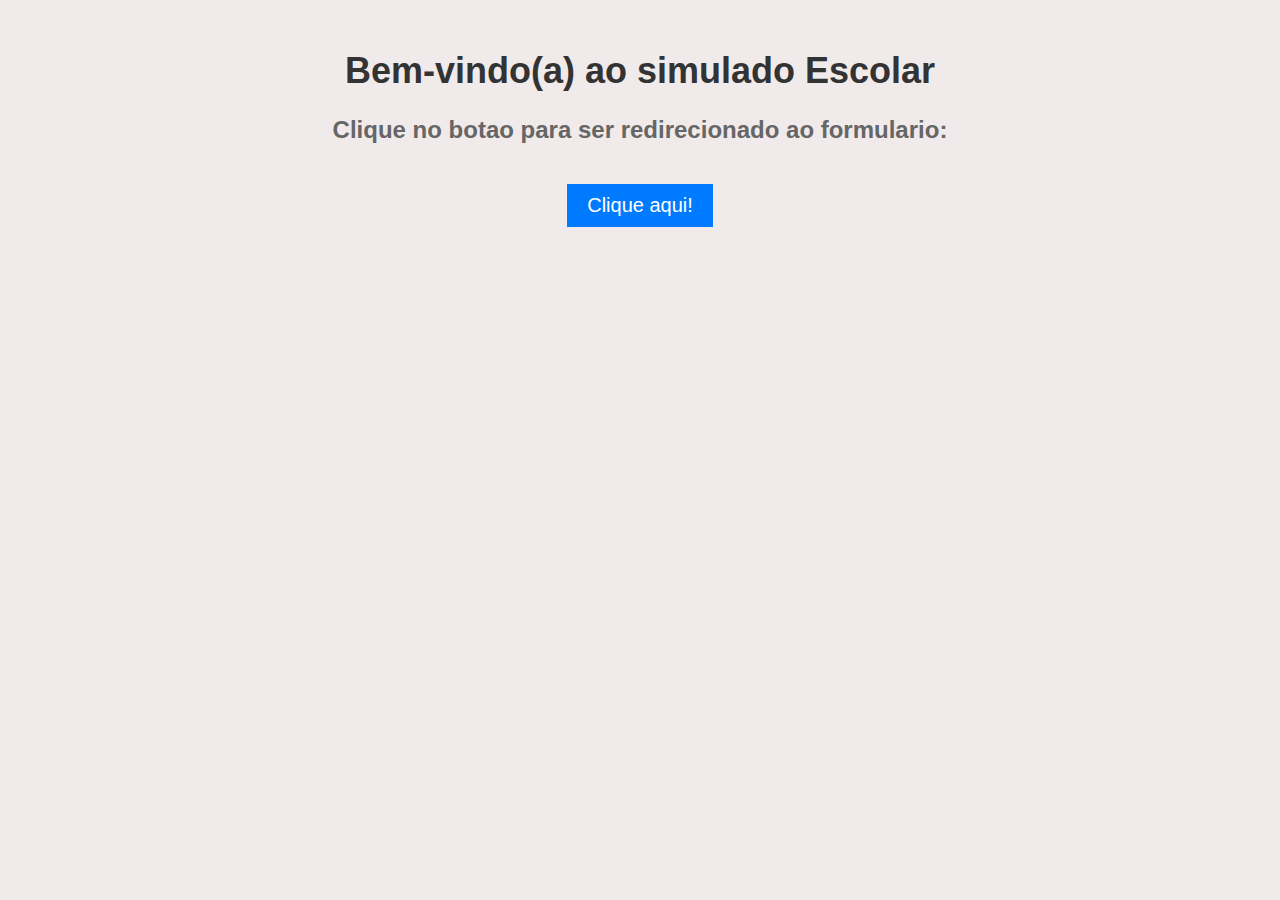
<file: index.html>
<!DOCTYPE html>
<html lang="pt-br">
<head>
    <meta charset="UTF-8">
    <meta name="viewport" content="width=device-width, initial-scale=1.0">
    <link rel="stylesheet" href="./css/index.css">
    <title>Simulado Escolar</title>

</head>
<body>
    <center>
    <h1>Bem-vindo(a) ao simulado Escolar</h1>
    <h2>Clique no botao para ser redirecionado ao formulario:</h2>
    <button>
        <a href="index2.html">Clique aqui!
    </button>
    </center>

    
</body>
</html>
</file>
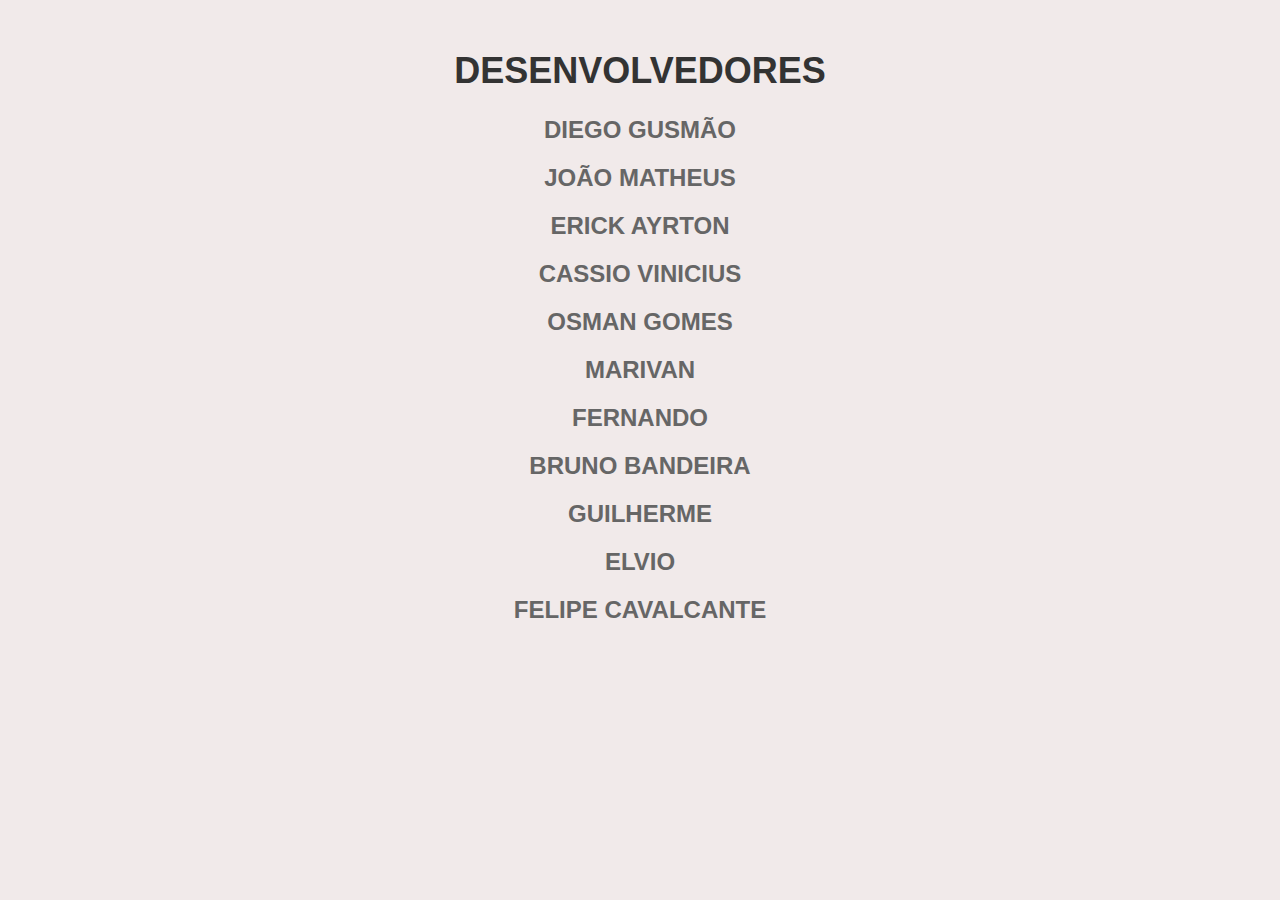
<file: final.html>
<!DOCTYPE html>
<html lang="en">
<head>
    <meta charset="UTF-8">
    <meta name="viewport" content="width=device-width, initial-scale=1.0">
    <link rel="stylesheet" href="css/final.css" rel="stylesheet">
    <title>Desenvolvedores</title>
</head>
<CENTER>
<body>
    <h1>DESENVOLVEDORES</h1>
    <H2>DIEGO GUSMÃO</H2>
    <H2>JOÃO MATHEUS</H2>
    <h2>ERICK AYRTON</h2>
    <h2>CASSIO VINICIUS</h2>
    <h2>OSMAN GOMES</h2>
    <h2>MARIVAN</h2>
    <h2>FERNANDO</h2>
    <h2>BRUNO BANDEIRA</h2>
    <h2>GUILHERME</h2>
    <h2>ELVIO</h2>
    <h2>FELIPE CAVALCANTE</h2>

    
</body>
</CENTER>
</html>
</file>
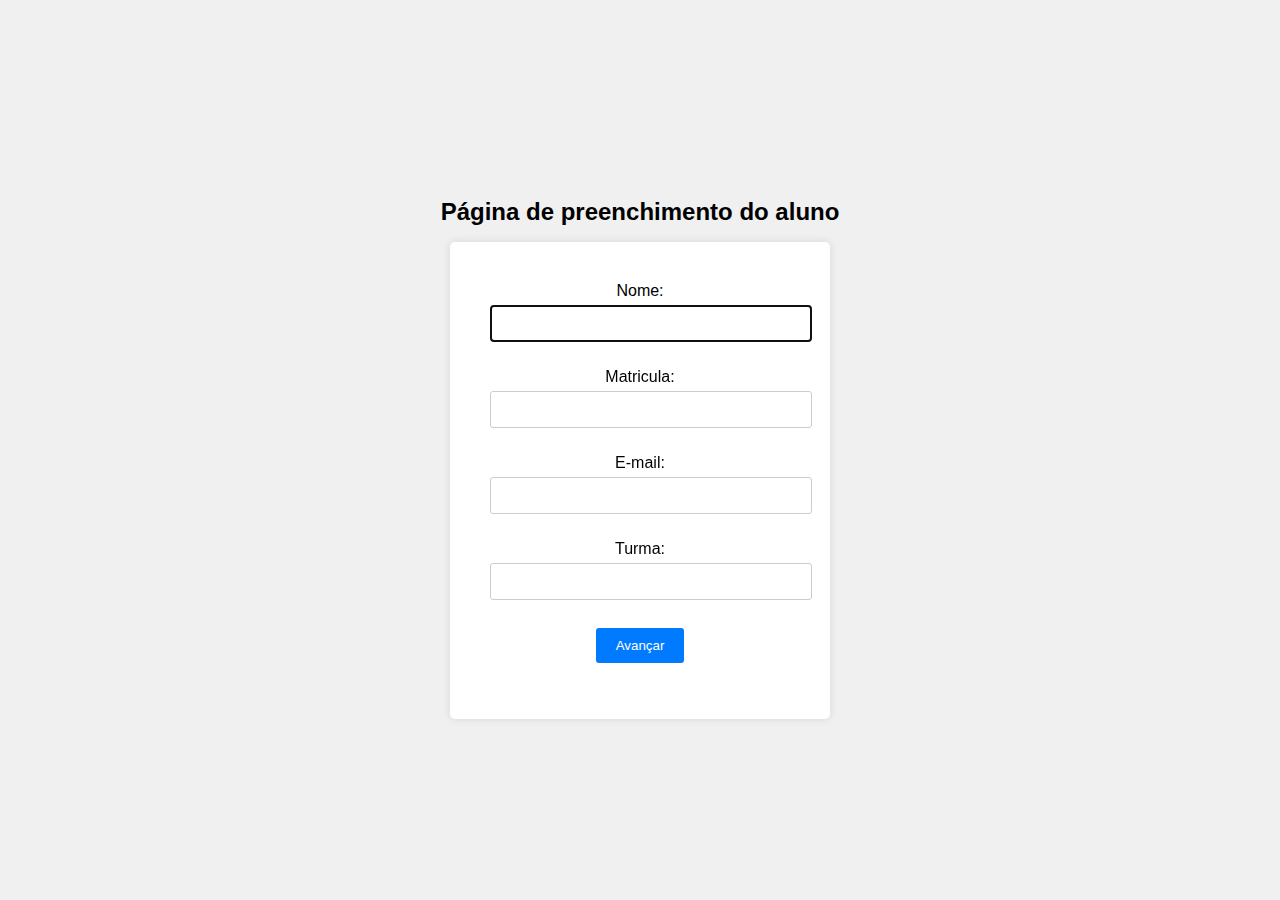
<file: index2.html>
<!DOCTYPE html>
<html lang="pt-br">
<head>
    <meta charset="UTF-8">
    <meta name="viewport" content="width=device-width, initial-scale=1.0">
    <link rel="stylesheet" href="./css/index2.css">
    <title>Preencimento do aluno</title>

</head>
<body>
    <center>
    <h1>Página de preenchimento do aluno</h1>
    <form method="post" action="./teste132.html">
        <label for="inome">Nome:</label>
        <input type="text" name="Nome" id="inome" required autofocus>
    
        <p><label for="imatricula">Matricula:</label>
            <input type="text" name="Matricula" id="imatricula" required>
            </p>
            <p><label for="iemail">E-mail:</label>
                <input type="text" name="E-mail" id="iemail" required>
                </p>
                <p><label for="iturma">Turma:</label>
                    <input type="text" name="Turma" id="iturma" required> <br> <br>
                    <input type="submit" formaction="./teste132.html" value="Avançar">
                    
                    
                </p>
                
               
    </form>
    </center>

</body>
</html>
</file>
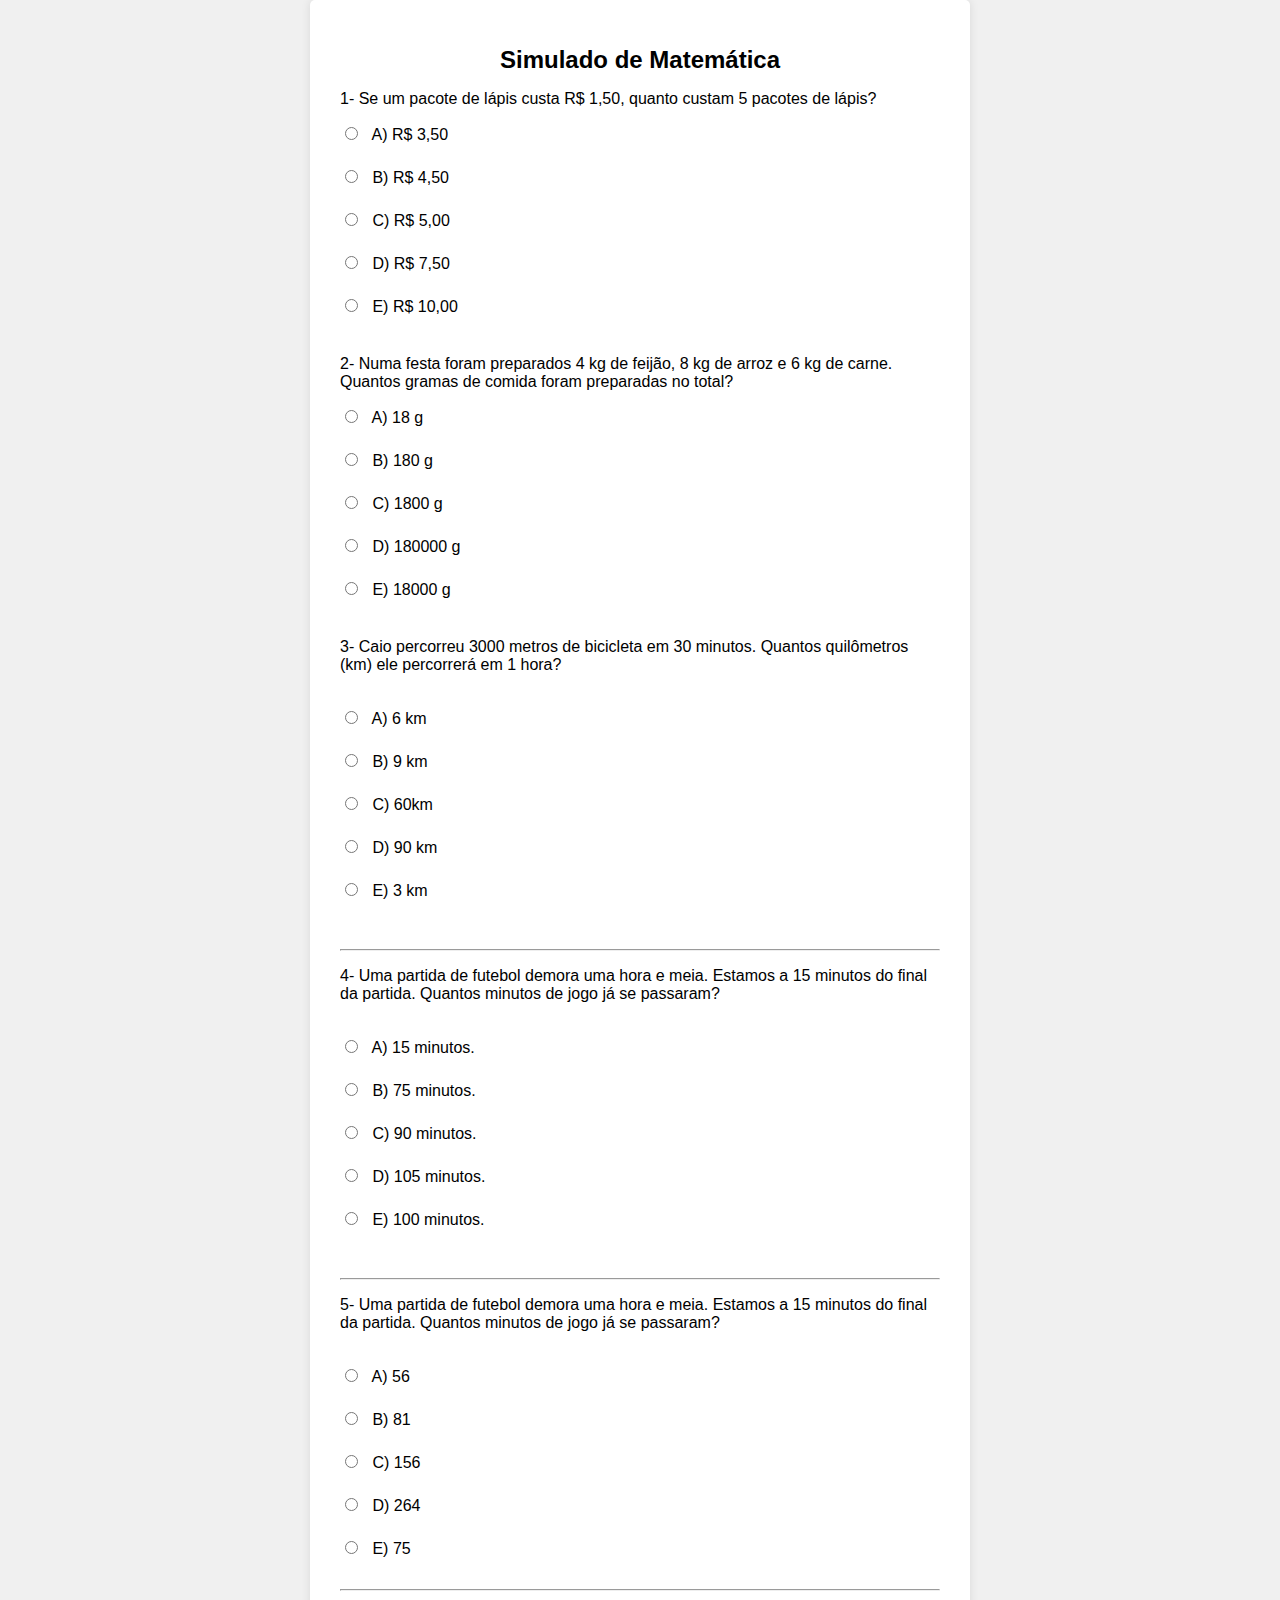
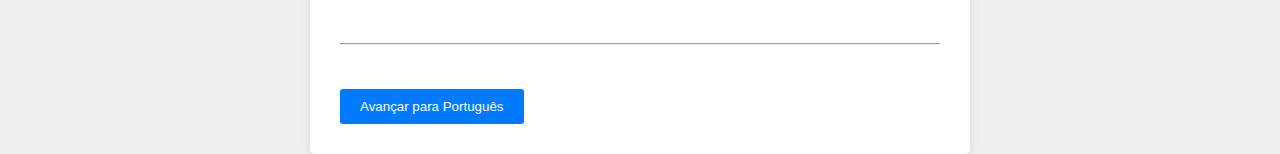
<file: teste132.html>
<!DOCTYPE html>
<html lang="en">
<head>
    <meta charset="UTF-8">
    <meta name="viewport" content="width=device-width, initial-scale=1.0">
    <link rel="stylesheet" href="./css/matematica.css">
    <title>Simulado</title>
</head>
<body>
    <div id="matematica" style="display: block;">
        <form method="post" action="teste.html" id="matematicaForm">
            <h1>Simulado de Matemática</h1>
            <p>1- Se um pacote de lápis custa R$ 1,50, quanto custam 5 pacotes de lápis?</p>
            <label>
                <input type="radio" name="resposta1" value="A" data-resposta-correta="true" required> A) R$ 3,50
            </label><br>
            <label>
                <input type="radio" name="resposta1" value="B" data-resposta-correta="false" required> B) R$ 4,50
            </label><br>
            <label>
                <input type="radio" name="resposta1" value="C" data-resposta-correta="false" required> C) R$ 5,00
            </label><br>
            <label>
                <input type="radio" name="resposta1" value="D" data-resposta-correta="false" required> D) R$ 7,50
            </label><br>
            <label>
                <input type="radio" name="resposta1" value="E" data-resposta-correta="false" required> E) R$ 10,00
            </label><br>
            
            <p>2- Numa festa foram preparados 4 kg de feijão, 8 kg de arroz e 6 kg de carne.<br>
                Quantos gramas de comida foram preparadas no total?</p>
            <label>
                <input type="radio" name="resposta2" value="A" data-resposta-correta="false" required> A) 18 g
            </label><br>
            <label>
                <input type="radio" name="resposta2" value="B" data-resposta-correta="false" required> B) 180 g 
            </label><br>
            <label>
                <input type="radio" name="resposta2" value="C" data-resposta-correta="false" required> C) 1800 g
            </label><br>
            <label>
                <input type="radio" name="resposta2" value="D" data-resposta-correta="false" required> D) 180000 g
            </label><br>
            <label>
                <input type="radio" name="resposta2" value="E" data-resposta-correta="true" required> E) 18000 g
            </label><br>
            <p>3- Caio percorreu 3000 metros de bicicleta em 30 minutos. Quantos quilômetros<br>
                (km) ele percorrerá em 1 hora?
            </p><br>
            <label>
                <input type="radio" name="resposta3" value="A"data-resposta-correta="true" required> A) 6 km
            </label><br>
            <label>
                <input type="radio" name="resposta3" data-resposta-correta="false" required> B) 9 km
            </label><br>
            <label>
                <input type="radio" name="resposta3" value="C" data-resposta-correta="false" required> C) 60km 
            </label><br>
            <label>
                <input type="radio" name="resposta3" value="D" data-resposta-correta="false" required> D) 90 km
            </label><br>
            <label>
                <input type="radio" name="resposta3" value="E" data-resposta-correta="false" required> E) 3 km
            </label><br>
            <br> <hr>
    
            <p>4- Uma partida de futebol demora uma hora e meia. Estamos a 15 minutos do final<br>
                da partida. Quantos minutos de jogo já se passaram?
            </p><br>
            <label>
                <input type="radio" name="resposta4" value="A" data-resposta-correta="false" required> A) 15 minutos.
            </label><br>
            <label>
                <input type="radio" name="resposta4" value="B" data-resposta-correta="true" required> B) 75 minutos.
            </label><br>
            <label>
                <input type="radio" name="resposta4" value="C" data-resposta-correta="false" required> C) 90 minutos.
            </label><br>
            <label>
                <input type="radio" name="resposta4" value="D" data-resposta-correta="false" required> D) 105 minutos.
            </label><br>
            <label>
                <input type="radio" name="resposta4" value="E" data-resposta-correta="false" required> E) 100 minutos.
            </label><br>
            <br> <hr>
    
            <input type="hidden" name="resposta1_correta" value="B">
            <p>5- Uma partida de futebol demora uma hora e meia. Estamos a 15 minutos do final<br>
                da partida. Quantos minutos de jogo já se passaram?
            </p><br>
            <label>
                <input type="radio" name="resposta5" value="A" data-resposta-correta="false" required> A) 56
            </label><br>
            <label>
                <input type="radio" name="resposta5" value="B" data-resposta-correta="false" required> B) 81
            </label><br>
            <label>
                <input type="radio" name="resposta5" value="C" data-resposta-correta="false" required> C) 156
            </label><br>
            <label>
                <input type="radio" name="resposta5" value="D" data-resposta-correta="true" required> D) 264
            </label><br>
            <label>
                <input type="radio" name="resposta5" value="E" data-resposta-correta="false" required> E) 75
            </label><br>
            <hr><br> <br>
            
            <!-- Adicione mais perguntas de Matemática da mesma maneira, alterando o nome para resposta3, resposta4, etc. -->
            
            <hr><br> <br>
            <input type="submit" value="Avançar para Português">
        </form>
    </div>

    <div id="portugues" style="display: none;">
        <form method="post" action="portugues.html" id="portuguesForm">
            <h1>Simulado de Português</h1>
            <p>1- Qual é o plural de "gato"?</p>
            <label>
                <input type="radio" name="resposta6" value="A" data-resposta-correta="false" required> A) Gatas.
            </label><br>
            <label>
                <input type="radio" name="resposta6" value="B" data-resposta-correta="true" required> B) Gatos.
            </label><br>
            <label>
                <input type="radio" name="resposta6" value="C" data-resposta-correta="false" required> C) Gatus.
            </label><br>
            <label>
                <input type="radio" name="resposta6" value="D" data-resposta-correta="false" required> D) Gatões.
            </label><br>
            <label>
                <input type="radio" name="resposta6" value="E" data-resposta-correta="false" required> E) Gate.
            </label><br>
            <p>2- Qual a forma correta de escrever a palavra no diminutivo de "casa"?</p><br>
            <label>
                <input type="radio" name="resposta7" value="A" data-resposta-correta="true" required> A) Casinha.
            </label><br>
            <label>
                <input type="radio" name="resposta7" value="B" data-resposta-correta="false" required> B) Cazinha. 
            </label><br>
            <label>
                <input type="radio" name="resposta7" value="C" data-resposta-correta="false" required> C) Cassinha.
            </label><br>
            <label>
                <input type="radio" name="resposta7" value="D" data-resposta-correta="false" required> D) Casaína.
            </label><br>
            <label>
                <input type="radio" name="resposta7" value="E" data-resposta-correta="false" required> E) Casão.
            </label><br>
            <br> <hr>
    
        <p>3- Qual a classe gramatical da palavra "rápido"?
            </p><br>
           <label>
               <input type="radio" name="resposta8" value="A" data-resposta-correta="false" required> A) Substantivo.
           </label><br>
           <label>
               <input type="radio" name="resposta8" value="B" data-resposta-correta="false" required> B) Verbo.
           </label><br>
           <label>
               <input type="radio" name="resposta8" value="C" data-resposta-correta="true" required> C) Adjetivo.
           </label><br>
           <label>
               <input type="radio" name="resposta8" value="D" data-resposta-correta="false" required> D) Advérbio.
           </label><br>
           <label>
               <input type="radio" name="resposta8" value="E" data-resposta-correta="false" required> E) Nenhum.
           </label><br>
           <br> <hr>
    
        <p>4- Qual a forma correta de escrever a palavra no plural de "maçã"?
            </p><br>
           <label>
               <input type="radio" name="resposta9" value="A" data-resposta-correta="false" required> A) Maçans.
           </label><br>
           <label>
               <input type="radio" name="resposta9" value="B" data-resposta-correta="true" required> B) Maças.
           </label><br>
           <label>
               <input type="radio" name="resposta9" value="C" data-resposta-correta="false" required> C) Maçãos.
           </label><br>
           <label>
               <input type="radio" name="resposta9" value="D" data-resposta-correta="false" required> D) Maçães.
           </label><br>
           <label>
               <input type="radio" name="resposta9" value="E" data-resposta-correta="false" required> E) Mação.
           </label><br>
           <br> <hr>
    
        <p>5- Qual é o antônimo de "feliz"?
            </p><br>
           <label>
               <input type="radio" name="resposta10" value="A" data-resposta-correta="false" required> A) Alegre.
           </label><br>
           <label>
               <input type="radio" name="resposta10" value="B" data-resposta-correta="true" required> B) Triste.
           </label><br>
           <label>
               <input type="radio" name="resposta10" value="C" data-resposta-correta="false" required> C) Raiviso.
           </label><br>
           <label>
               <input type="radio" name="resposta10" value="D" data-resposta-correta="false" required> D) Contente.
           </label><br>
           <label>
               <input type="radio" name="resposta10" value="E" data-resposta-correta="false" required> E) Satisfeito.
           </label><br>
           <br> <hr>
            <!-- Adicione mais perguntas de Português da mesma maneira, alterando o nome para resposta4, resposta5, etc. -->
            
            <hr><br> <br>
            <input type="submit" value="Avançar para Resultados">
        </form>
    </div>

    <div id="resultado" style="display: none;">
        <h2>Total de Acertos:</h2>
        <p id="acertos"></p>
        <a href="final.html">DESENVOLVEDORES!
        <BR></BR>

    </div>
    <script>
        // Função para alternar entre os formulários
        function alternarFormulario(formularioAtual, formularioDestino) {
            document.getElementById(formularioAtual).style.display = 'none';
            document.getElementById(formularioDestino).style.display = 'block';
        }

        // Função para calcular e exibir o número de respostas corretas
        function calcularRespostasCorretas() {
            var totalPerguntas = 10; // Defina o número total de perguntas
            var respostasCorretas = 0; // Inicialize o contador de respostas corretas

            // Verifique as respostas para cada pergunta
            for (var i = 1; i <= totalPerguntas; i++) {
                var respostaCorreta = document.querySelector(`input[name="resposta${i}"][data-resposta-correta="true"]`);
                var respostaUsuario = document.querySelector(`input[name="resposta${i}"]:checked`);

                if (respostaCorreta && respostaUsuario && respostaCorreta.value === respostaUsuario.value) {
                    respostasCorretas++;
                }
            }

            // Exiba o número de respostas corretas
            var acertosParagrafo = document.getElementById('acertos');
            acertosParagrafo.textContent = `Total de Acertos: ${respostasCorretas} de ${totalPerguntas}`;
        }

        // Adicione um evento de clique para alternar entre os formulários de Matemática e Português
        document.getElementById('matematicaForm').addEventListener('submit', function (e) {
            e.preventDefault(); // Evita o envio padrão do formulário
            alternarFormulario('matematica', 'portugues');
        });

        // Adicione um evento de clique para alternar entre os formulários de Português e Resultados
        document.getElementById('portuguesForm').addEventListener('submit', function (e) {
            e.preventDefault(); // Evita o envio padrão do formulário
            alternarFormulario('portugues', 'resultado');
            calcularRespostasCorretas(); // Calcule e exiba o número de respostas corretas
        });
    </script>
</body>
</html>
</file>
<file: css/index.css>
body {
    background-color: #f1eaea;
    font-family: Arial, sans-serif;
    text-align: center;
    margin: 0;
    padding: 0;
}

h1 {
    font-size: 36px;
    color: #333;
    margin-top: 50px;
}

h2 {
    font-size: 24px;
    color: #666;
    margin-top: 20px;
}

button {
    background-color: #007bff;
    color: #fff;
    font-size: 20px;
    border: none;
    padding: 10px 20px;
    margin-top: 20px;
    cursor: pointer;
    text-decoration: none;
}

button a {
    color: #fff;
    text-decoration: none;
}

button:hover {
    background-color: #0056b3;
}
</file>
<file: css/final.css>
body {
    background-color: #f1eaea;
    font-family: Arial, sans-serif;
    text-align: center;
    margin: 0;
    padding: 0;
}

h1 {
    font-size: 36px;
    color: #333;
    margin-top: 50px;
}

h2 {
    font-size: 24px;
    color: #666;
    margin-top: 20px;
}

button {
    background-color: #007bff;
    color: #fff;
    font-size: 20px;
    border: none;
    padding: 10px 20px;
    margin-top: 20px;
    cursor: pointer;
    text-decoration: none;
}

button a {
    color: #fff;
    text-decoration: none;
}

button:hover {
    background-color: #0056b3;
}
</file>
<file: css/index2.css>
body {
            font-family: Arial, sans-serif;
            background-color: #f0f0f0;
            margin: 0;
            padding: 0;
        }

        center {
            display: flex;
            flex-direction: column;
            align-items: center;
            justify-content: center;
            height: 100vh;
        }

        h1 {
            font-size: 24px;
        }

        form {
            background-color: #ffffff;
            padding: 40px;
            border-radius: 5px;
            box-shadow: 0px 0px 10px rgba(0, 0, 0, 0.1);
            width: 300px;
        }

        label {
            display: block;
            margin-bottom: 5px;
        }

        input[type="text"] {
            width: 100%;
            padding: 10px;
            margin-bottom: 10px;
            border: 1px solid #ccc;
            border-radius: 3px;
        }

        input[type="submit"] {
            background-color: #007bff;
            color: #fff;
            padding: 10px 20px;
            border: none;
            border-radius: 3px;
            cursor: pointer;
        }

        input[type="submit"]:hover {
            background-color: #0056b3;
        }
</file>
<file: css/matematica.css>
body {
    font-family: Arial, sans-serif;
    background-color: #f0f0f0;
    margin: 0;
    padding: 0;
}

center {
    display: flex;
    flex-direction: column;
    align-items: center;
    justify-content: center;
    height: 100vh;
}

h1 {
    font-size: 24px;
    text-align: center;
}

form {
    background-color: #ffffff;
    padding: 30px;
    border-radius: 5px;
    box-shadow: 0px 0px 10px rgba(0, 0, 0, 0.1);
    width: 600px;
    text-align: left;
    margin: 0 auto;
}

p {
    font-size: 16px;
}

label {
    display: block;
    margin-bottom: 5px;
}

input[type="radio"] {
    margin-right: 10px;
}

input[type="submit"] {
    background-color: #007bff;
    color: #fff;
    padding: 10px 20px;
    border: none;
    border-radius: 3px;
    cursor: pointer;
}

input[type="submit"]:hover {
    background-color: #0056b3;
}

button {
    background-color: #007bff;
    color: #fff;
    padding: 10px 20px;
    border: none;
    border-radius: 3px;
    cursor: pointer;
    text-decoration: none;
}

button a {
    color: #fff;
    text-decoration: none;
}

button:hover {
    background-color: #0056b3;
}
</file>
